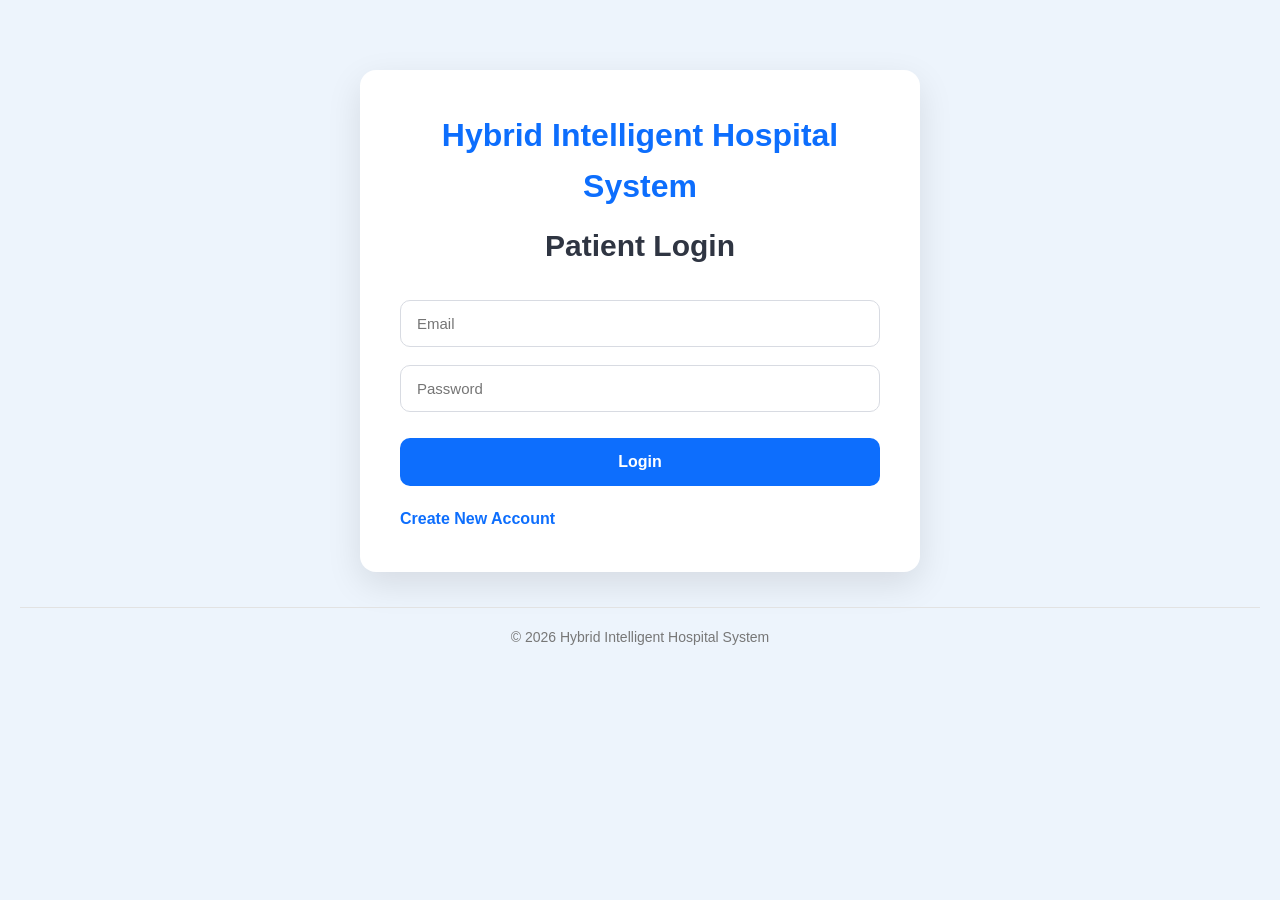
<file: Frontend/index.html>
<!DOCTYPE html>
<html lang="en">

<head>

    <meta charset="UTF-8">
    <meta name="viewport" content="width=device-width, initial-scale=1.0">

    <title>Patient Login</title>

    <link rel="stylesheet" href="css/style.css">

</head>

<body>

<div class="container">

<h1> Hybrid Intelligent Hospital System</h1>

<h2>Patient Login</h2>

<form id="loginForm">

<input
type="email"
id="email"
placeholder="Email"
required
>

<input
type="password"
id="password"
placeholder="Password"
required
>

<button type="submit">
Login
</button>

</form>

<p id="message"></p>

<a href="register.html">
Create New Account
</a>

</div>

<script src="js/login.js"></script>

</body>

</html>
<div class="footer">

© 2026 Hybrid Intelligent Hospital System

</div>
</file>
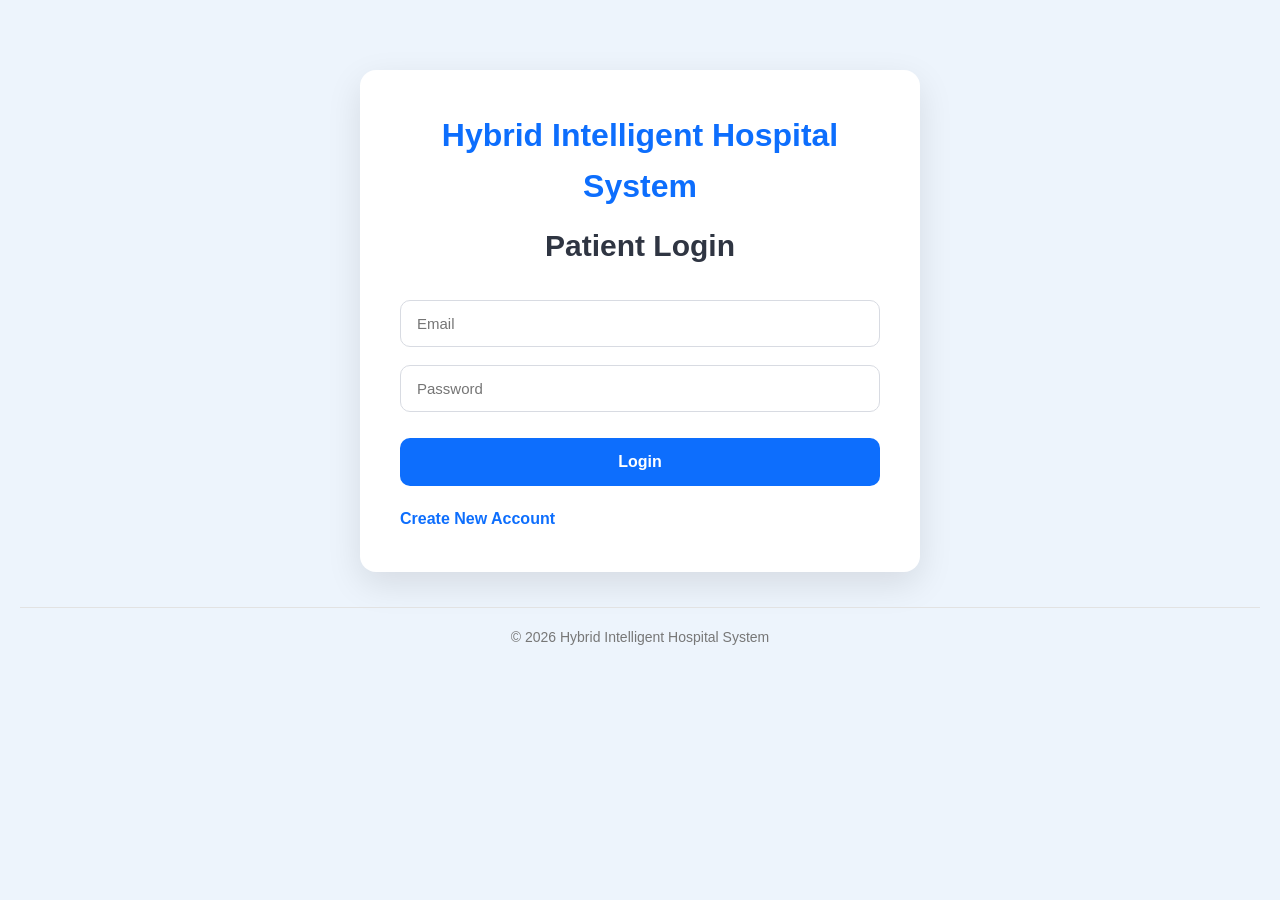
<file: Frontend/appointment.html>
<!DOCTYPE html>
<html lang="en">

<head>
    <meta charset="UTF-8">
    <meta name="viewport" content="width=device-width, initial-scale=1.0">
    <title>Book Appointment</title>

    <link rel="stylesheet" href="css/style.css">
</head>

<body>

<div class="container">

   <h1>Hybrid Intelligent Hospital System</h1>

    <h2>Book Appointment</h2>

    <form id="appointmentForm">

        <input
            type="text"
            id="patientName"
            readonly
        >

        <input
            type="text"
            id="department"
            readonly
        >

        <input
            type="date"
            id="date"
            required
        >

        <input
            type="time"
            id="time"
            required
        >

        <button type="submit">
            Confirm Appointment
        </button>

    </form>

    <p id="message"></p>

    <br>

    <button onclick="window.location.href='dashboard.html'">
        Back to Dashboard
    </button>

</div>

<script src="js/appointment.js"></script>

</body>

</html>
<div class="footer">

© 2026 Hybrid Intelligent Hospital System

</div>
</file>
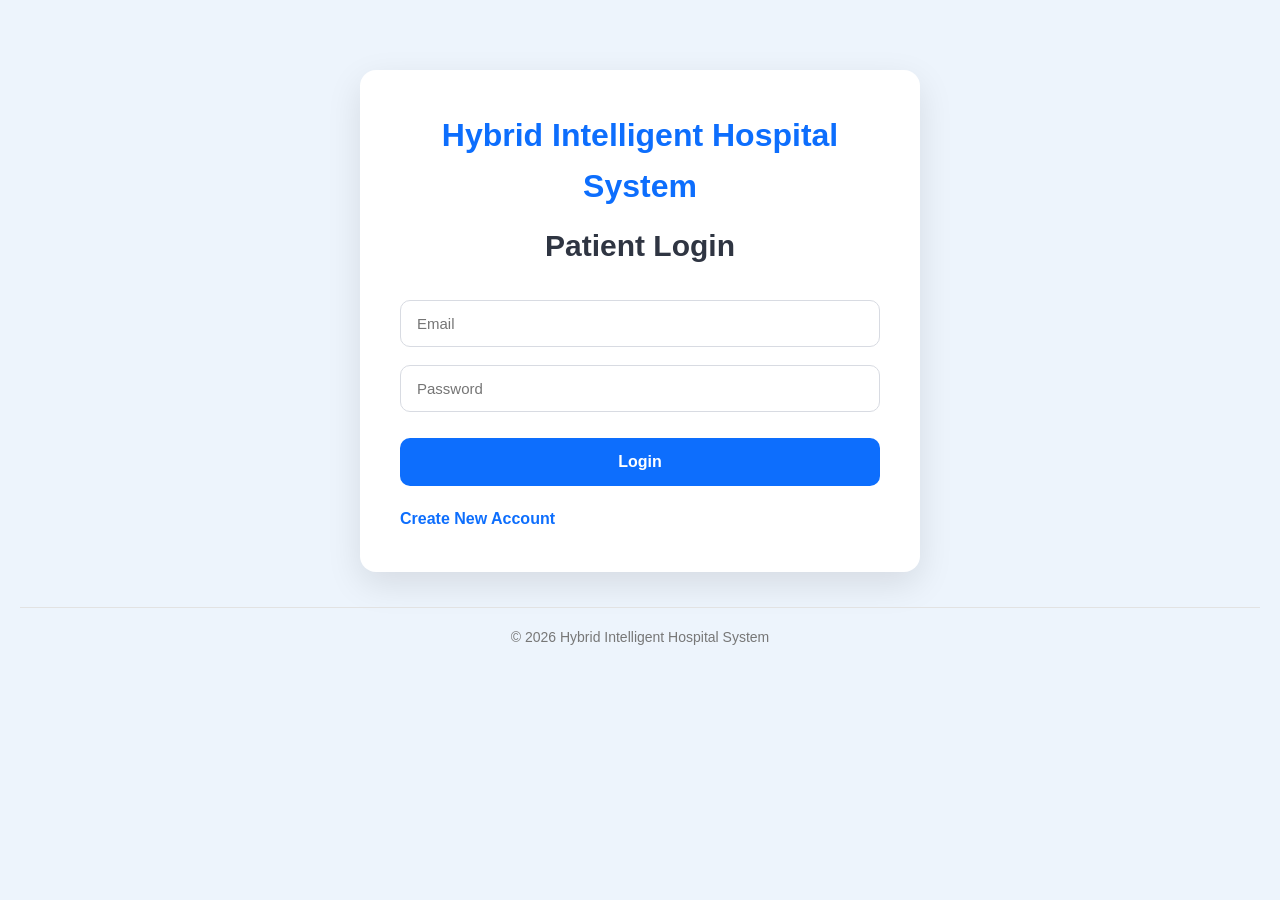
<file: Frontend/dashboard.html>
<!DOCTYPE html>
<html lang="en">

<head>

    <meta charset="UTF-8">

    <meta name="viewport" content="width=device-width, initial-scale=1.0">

    <title>Patient Dashboard</title>

    <link rel="stylesheet" href="css/style.css">

</head>

<body>

    <div class="container">

        <h1>Hybrid Intelligent Hospital System</h1>

        <h2>Patient Dashboard</h2>

        <div class="info-box">

            <h3 id="welcome"></h3>

            <p id="email"></p>

            <p id="role"></p>

        </div>

        <button id="appointmentBtn">
            Book Appointment
        </button>

        <button id="queryBtn">
            Submit Patient Query
        </button>

        <button id="historyBtn">
            My Appointments
        </button>

        <button id="queryHistoryBtn">
            Query History
        </button>

        <button id="logoutBtn">
            Logout
        </button>

        <div class="footer">
            © 2026 Hybrid Intelligent Hospital System
        </div>

    </div>

    <script src="js/dashboard.js"></script>

</body>

</html>
</file>
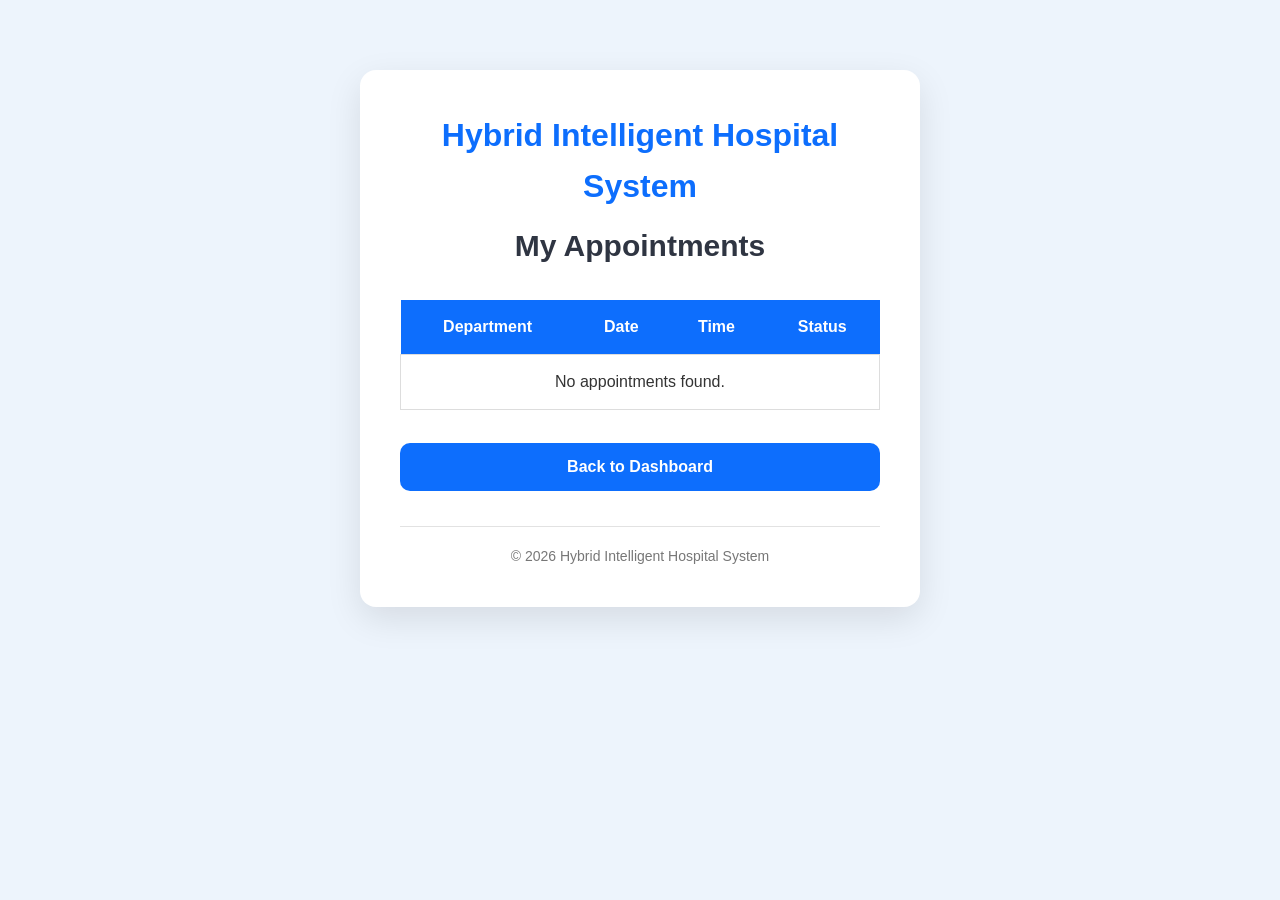
<file: Frontend/my-appointments.html>
<!DOCTYPE html>
<html lang="en">

<head>

    <meta charset="UTF-8">

    <meta name="viewport" content="width=device-width, initial-scale=1.0">

    <title>My Appointments</title>

    <link rel="stylesheet" href="css/style.css">

</head>

<body>

<div class="container">

    <h1>Hybrid Intelligent Hospital System</h1>

    <h2>My Appointments</h2>

    <table class="appointment-table">

        <thead>

            <tr>

                <th>Department</th>

                <th>Date</th>

                <th>Time</th>

                <th>Status</th>

            </tr>

        </thead>

        <tbody id="appointmentBody">

        </tbody>

    </table>

    <button id="dashboardBtn">
        Back to Dashboard
    </button>

    <div class="footer">
        © 2026 Hybrid Intelligent Hospital System
    </div>

</div>

<script src="js/my-appointments.js"></script>

</body>

</html>
</file>
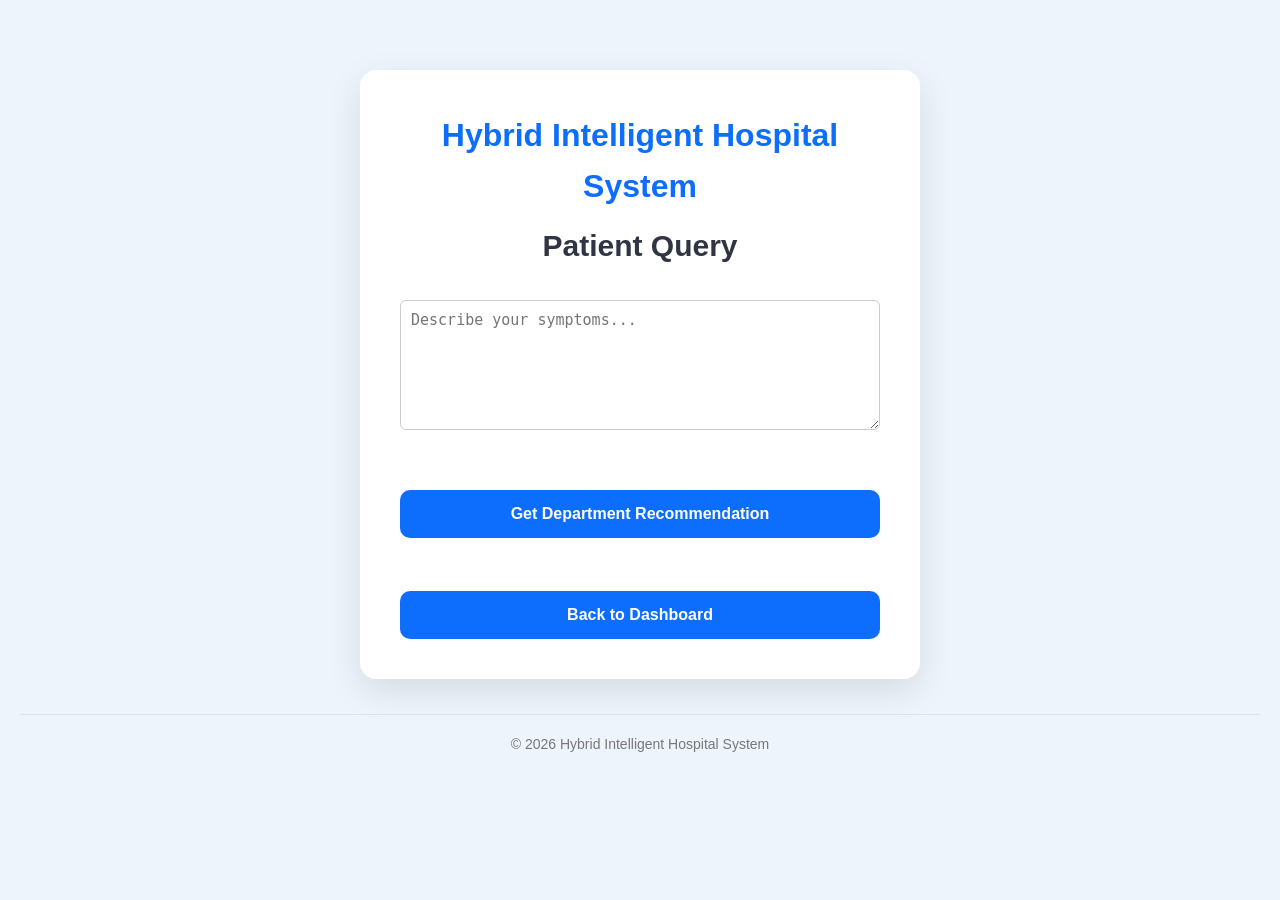
<file: Frontend/patient-query.html>
<!DOCTYPE html>
<html lang="en">

<head>

    <meta charset="UTF-8">
    <meta name="viewport" content="width=device-width, initial-scale=1.0">

    <title>Patient Query</title>

    <link rel="stylesheet" href="css/style.css">

</head>

<body>

<div class="container">

<h1> Hybrid Intelligent Hospital System</h1>

<h2>Patient Query</h2>

<form id="queryForm">

<textarea
id="symptoms"
placeholder="Describe your symptoms..."
rows="6"
style="width:100%;padding:10px;border:1px solid #ccc;border-radius:6px;"
required></textarea>

<br><br>

<button type="submit">
Get Department Recommendation
</button>

</form>

<p id="message"></p>

<br>

<button onclick="window.location.href='dashboard.html'">
Back to Dashboard
</button>

</div>

<script src="js/patient-query.js"></script>

</body>

</html>
<div class="footer">

© 2026 Hybrid Intelligent Hospital System

</div>
</file>
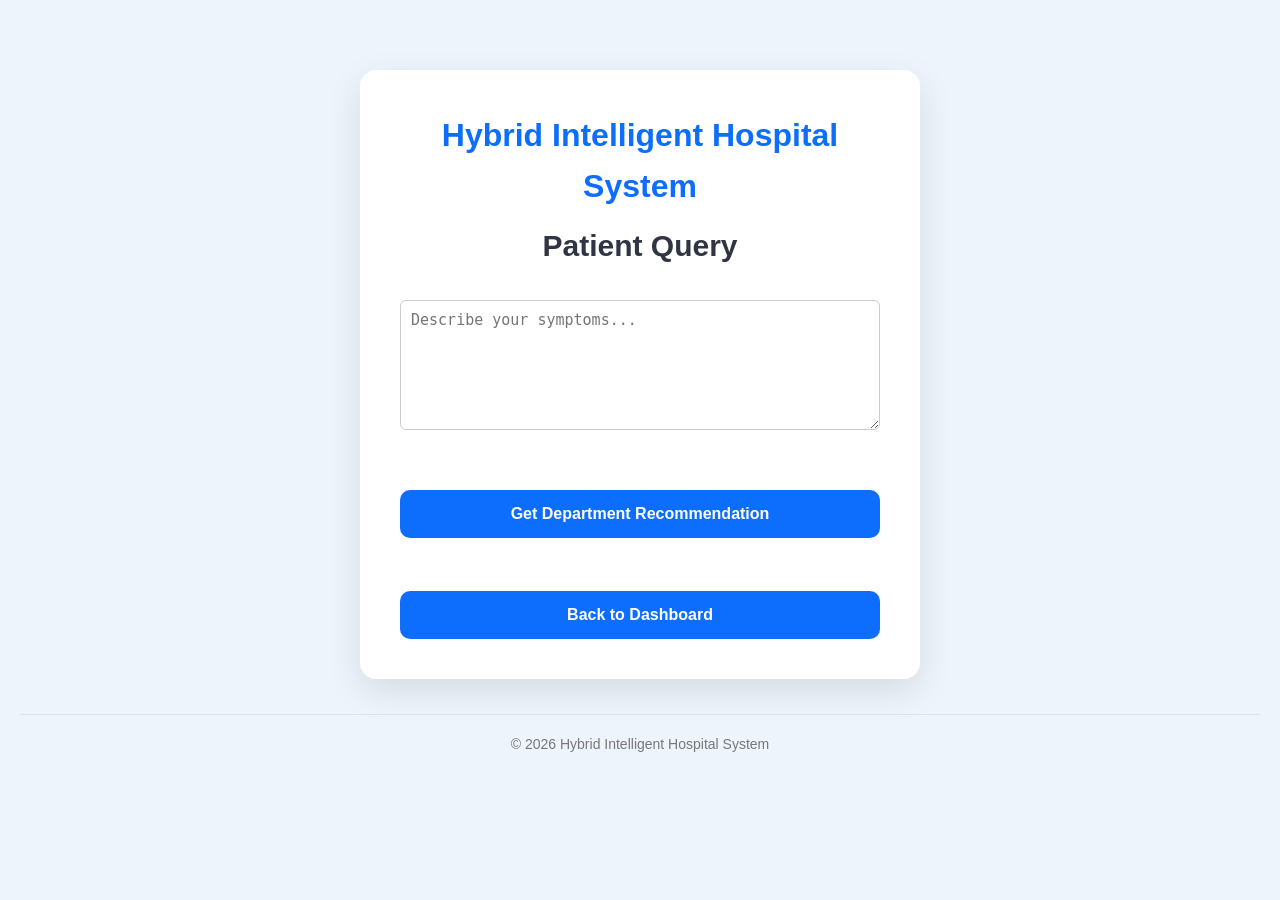
<file: Frontend/recommendation.html>
<!DOCTYPE html>
<html lang="en">

<head>

    <meta charset="UTF-8">
    <meta name="viewport" content="width=device-width, initial-scale=1.0">

    <title>Department Recommendation</title>

    <link rel="stylesheet" href="css/style.css">

</head>

<body>

<div class="container">

    <h1> Hybrid Intelligent Hospital System</h1>

    <h2>Department Recommendation</h2>

    <h3 id="department"></h3>

    <p id="urgency"></p>

    <p id="recommendation"></p>

    <br>

    <button id="appointmentBtn">
         Book Appointment
    </button>

    <br><br>

    <button id="dashboardBtn">
         Back to Dashboard
    </button>

</div>

<script src="js/recommendation.js"></script>

</body>

</html>
<div class="footer">

© 2026 Hybrid Intelligent Hospital System

</div>
</file>
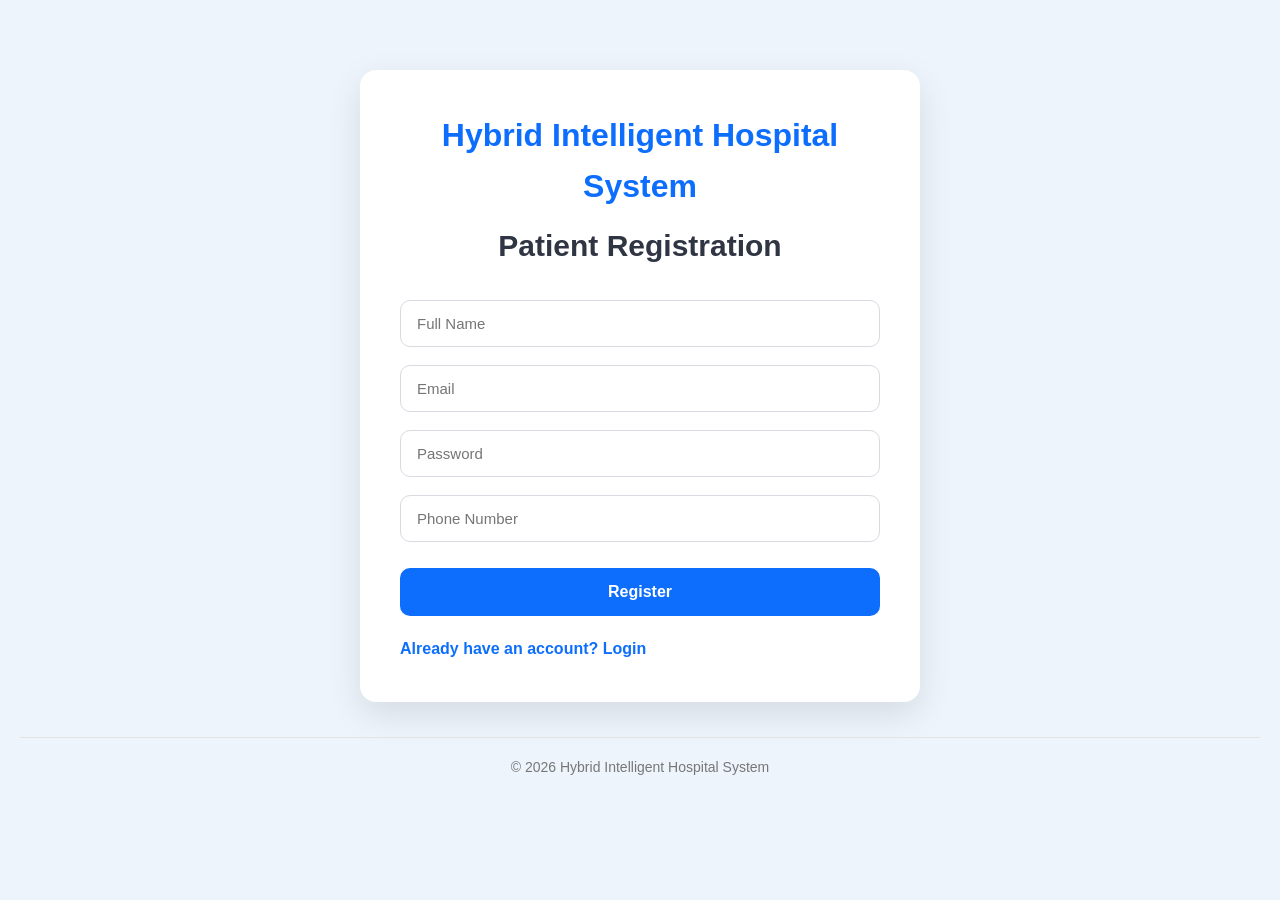
<file: Frontend/register.html>
<!DOCTYPE html>
<html lang="en">

<head>
    <meta charset="UTF-8">
    <meta name="viewport" content="width=device-width, initial-scale=1.0">
    <title>Patient Registration</title>

    <link rel="stylesheet" href="css/style.css">
</head>

<body>

    <div class="container">

        <h1>Hybrid Intelligent Hospital System</h1>

        <h2>Patient Registration</h2>

        <form id="registerForm">

            <input
                type="text"
                id="full_name"
                placeholder="Full Name"
                required
            >

            <input
                type="email"
                id="email"
                placeholder="Email"
                required
            >

            <input
                type="password"
                id="password"
                placeholder="Password"
                required
            >

            <input
                type="text"
                id="phone"
                placeholder="Phone Number"
                required
            >

            <button type="submit">
                Register
            </button>

        </form>

        <p id="message"></p>

        <a href="index.html">
            Already have an account? Login
        </a>

    </div>

    <script src="js/register.js"></script>

</body>

</html>
<div class="footer">

© 2026 Hybrid Intelligent Hospital System

</div>
</file>
<file: Frontend/css/style.css>
/* ===========================
   Hybrid Intelligent Hospital System
   Professional UI Theme
=========================== */

*{
    margin:0;
    padding:0;
    box-sizing:border-box;
}

body{

    font-family:"Segoe UI",Tahoma,Geneva,Verdana,sans-serif;

    background:#edf4fc;

    color:#333;

    line-height:1.6;

    padding:40px 20px;

}

/* ===========================
   Main Container
=========================== */

.container{

    width:100%;
    max-width:560px;

    margin:30px auto;

    background:#ffffff;

    padding:40px;

    border-radius:16px;

    box-shadow:0 12px 35px rgba(0,0,0,.10);

}

/* ===========================
   Headings
=========================== */

h1{

    text-align:center;

    color:#0d6efd;

    font-size:32px;

    font-weight:700;

    margin-bottom:10px;

}

h2{

    text-align:center;

    color:#2f3542;

    font-size:30px;

    font-weight:600;

    margin-bottom:30px;

}

h3{

    text-align:center;

    color:#198754;

    margin-bottom:20px;

}

/* ===========================
   Labels
=========================== */

label{

    display:block;

    margin-bottom:8px;

    font-weight:600;

    color:#444;

}

/* ===========================
   Paragraphs
=========================== */

p{

    color:#555;

    margin-bottom:12px;

    font-size:15px;

}

/* ===========================
   Form Controls
=========================== */

input,
select,
textarea{

    width:100%;

    padding:14px 16px;

    margin-bottom:18px;

    font-size:15px;

    border:1px solid #d8dbe2;

    border-radius:10px;

    background:#fff;

    transition:all .25s ease;

}

input:focus,
select:focus,
textarea:focus{

    border-color:#0d6efd;

    box-shadow:0 0 8px rgba(13,110,253,.18);

    outline:none;

}

/* ===========================
   Buttons
=========================== */

button{

    width:100%;

    padding:15px;

    margin-top:8px;

    background:#0d6efd;

    color:#fff;

    border:none;

    border-radius:10px;

    font-size:16px;

    font-weight:600;

    cursor:pointer;

    transition:.25s;

}

button:hover{

    background:#0b5ed7;

    transform:translateY(-2px);

}

button:active{

    transform:scale(.99);

}

/* ===========================
   Links
=========================== */

a{

    color:#0d6efd;

    text-decoration:none;

    font-weight:600;

}

a:hover{

    text-decoration:underline;

}

/* ===========================
   Messages
=========================== */

#message{

    margin-top:20px;

    margin-bottom:20px;

    text-align:center;

    font-weight:600;

    font-size:16px;

}

.success{

    color:#198754;

}

.error{

    color:#dc3545;

}

/* ===========================
   Dashboard Info
=========================== */

.info-box{

    background:#f8f9fc;

    border:1px solid #e3e7ee;

    border-radius:10px;

    padding:15px;

    margin-bottom:15px;

}

/* ===========================
   Footer
=========================== */

.footer{

    margin-top:35px;

    padding-top:18px;

    text-align:center;

    font-size:14px;

    color:#777;

    border-top:1px solid #e2e2e2;

}

/* ===========================
   Responsive
=========================== */

@media(max-width:600px){

.container{

    padding:25px;

    margin:20px auto;

}

h1{

    font-size:26px;

}

h2{

    font-size:24px;

}

button{

    font-size:15px;

}

}
/* ===========================
   Appointment Table
=========================== */

.appointment-table{

    width:100%;

    border-collapse:collapse;

    margin-bottom:25px;

}

.appointment-table th{

    background:#0d6efd;

    color:#fff;

    padding:14px;

    text-align:center;

}

.appointment-table td{

    padding:14px;

    border:1px solid #ddd;

    text-align:center;

}

.appointment-table tr:nth-child(even){

    background:#f8f9fa;

}

.appointment-table tr:hover{

    background:#eef5ff;

}
</file>
